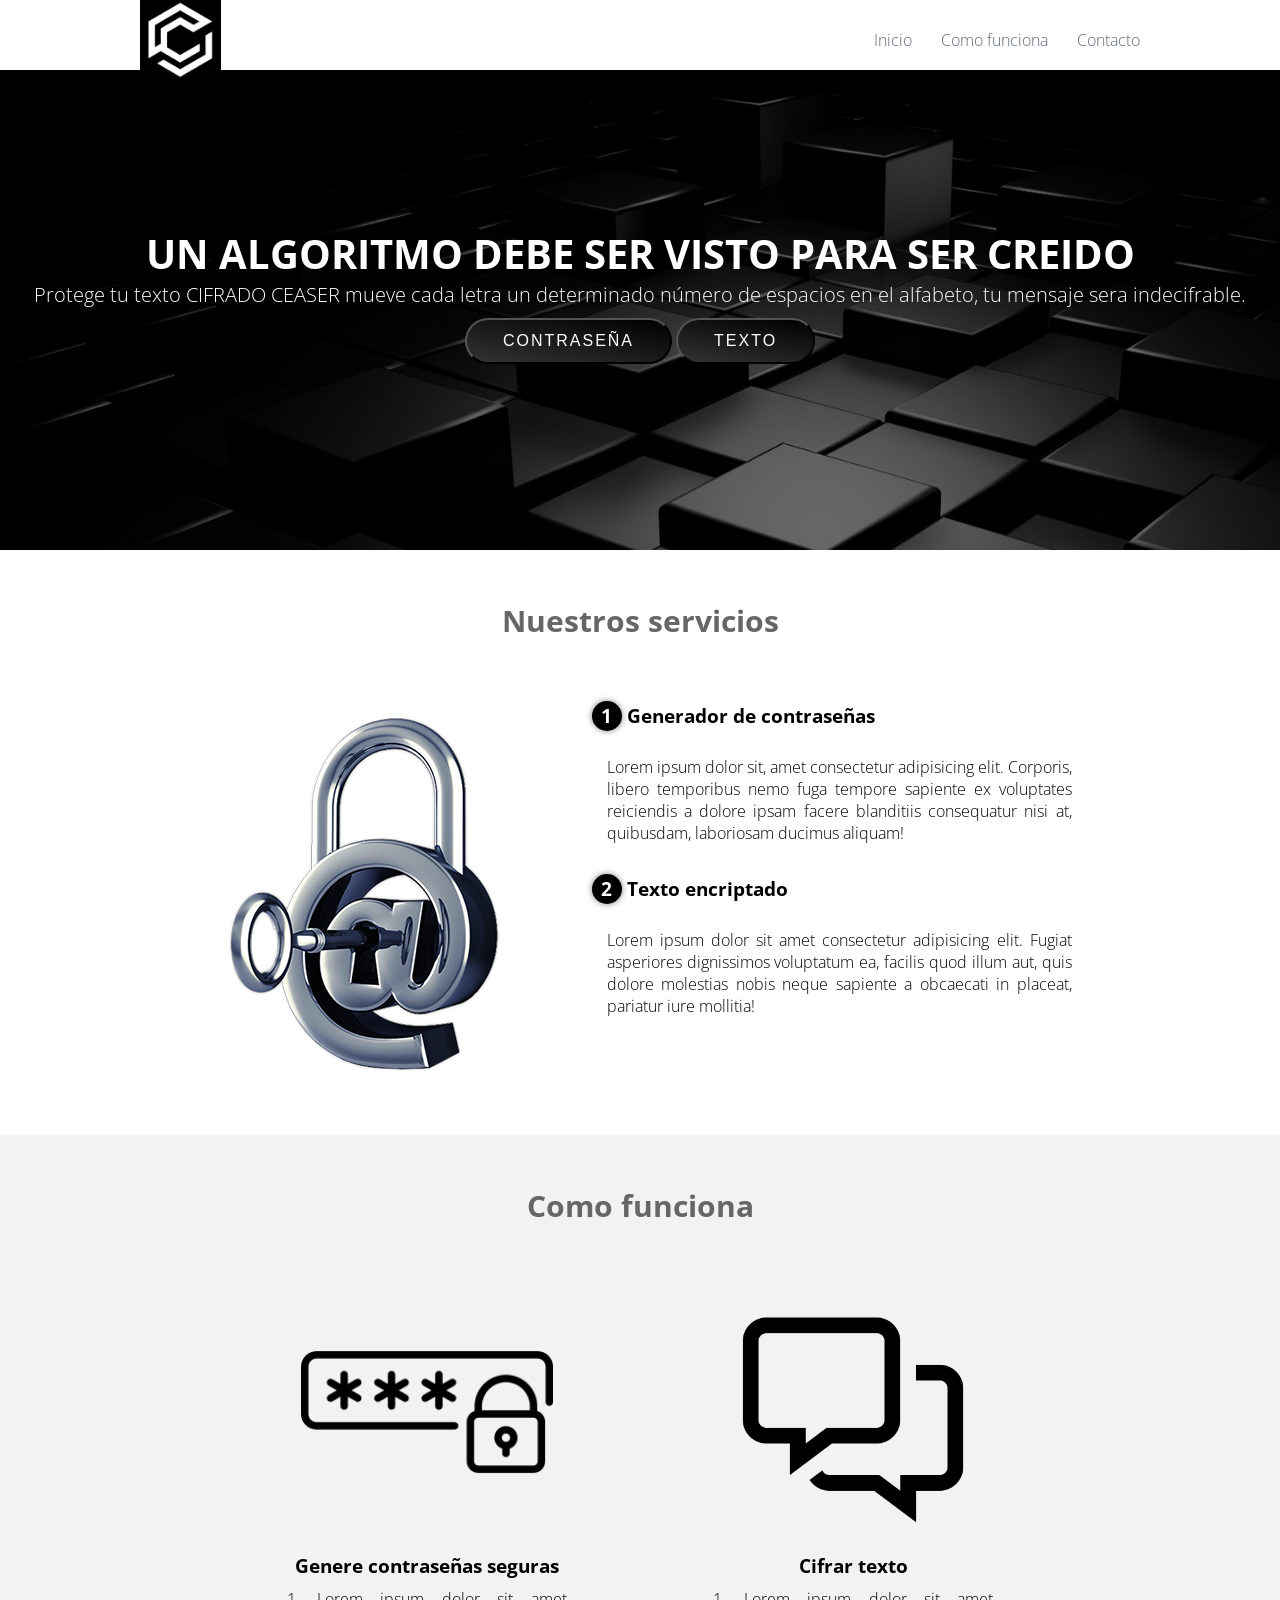
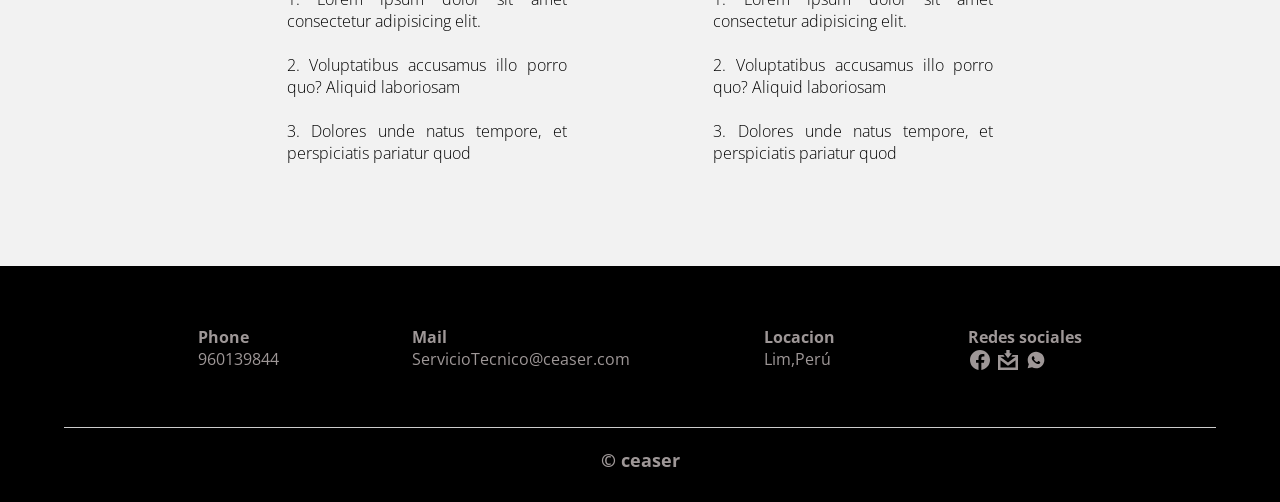
<file: src/index.html>
<!DOCTYPE html>
<html>
  <head>
    <meta charset="utf-8">
    <title>Ceaser</title>
    <link rel="stylesheet" href="style.css" />
    <link href="https://fonts.googleapis.com/css2?family=Open+Sans:ital,wght@0,300;1,300;1,400;1,700&display=swap" rel="stylesheet">
   <link rel="shortcut icon" href="images/c.jpg" type="images/x-icon">

  </head>
  <body>
    <header>
        <nav>
           <section class="contenedor nav">
             <div class="logo">
               <img src="images/c.jpg" alt="">
             </div>
             <div class="enlaces-header">
              <a href="#pagina1">Inicio</a>
                <a href="#comoFunciona">Como funciona</a>
                <a href="#contacto">Contacto</a>
             </div>
            </section>
       </nav>
       
      
       <section id="pagina1">
         <h1>UN ALGORITMO DEBE SER VISTO PARA SER CREIDO</h1>  
         <h2>Protege tu texto CIFRADO CEASER mueve cada letra un determinado número
          de espacios en el alfabeto, tu mensaje sera indecifrable.</h2>
          <div id="botones">
          <button type="button" id="start" class="b">Contraseña</button>
          <button type="button" id="start1" class="b">Texto</button>
        </div>
       </section>
      

       <div class="box">
       <section id="pagina2">
        <form>
        <div id="caja"> <label for="Name">Numero </label><input type="number" required="" id="desplazamiento" class="contenedor1"><br></div>
        <div id="caja1"> <textarea rows="1" cols="90" id="texto" class="contenedor1" placeholder="Ingrese su contraseña simple"></textarea> <br></div>
         <button type="button"  id="cifrar" class="c">cifrar</button>
        <button type="button"  id="descifrar" class="c">descifrar</button><br>
        <div id="caja2"><textarea rows="1" cols="90" id="textoRespuesta" class="contenedor1" placeholder="Nueva contraseña"></textarea> <br></div> 
        </form>
       <button id="volver" class="c">volver</button>
      </section>
    </div>

    <div class="box1">
      <section id="pagina3">
        <form>
          <div id="caja3"><label for="Name">Numero </label> <input type="number" required="" id="desplazamiento1" class="contenedor1"><br></div>
         <div id="caja4"><textarea rows="10" cols="90" id="texto1" class="contenedor1" placeholder="Ingrese su mensaje"></textarea> <br></div>
         <button type="button"  id="cifrar1" class="c">cifrar</button>
         <button type="button"  id="descifrar1" class="c">descifrar</button><br>
         <div id="caja5"><textarea rows="5" cols="90" id="textoRespuesta1" class="contenedor1" placeholder="Mensaje seguro"></textarea> <br></div>
       </form>
       <button id="volver1" class="c">volver</button>
      </section>
    </div>

   </header>
    
     <main>
      <section class="contenedor sobre-nosotros">
        <h2 class="titulo">Nuestros servicios</h2>
        <div class="contenedor-sobre-nosotros">
          <img src="images/lock.png" alt="" class="imagen-about-us">
          <div class="contenido-textos">
            <h3><span>1</span>Generador de contraseñas</h3>
            <p>Lorem ipsum dolor sit, amet consectetur adipisicing elit.
               Corporis, libero temporibus nemo fuga tempore sapiente ex voluptates 
               reiciendis a dolore ipsam facere blanditiis consequatur nisi at,
                quibusdam, laboriosam ducimus aliquam!</p>
            <h3><span>2</span>Texto encriptado</h3>
            <p>Lorem ipsum dolor sit amet consectetur adipisicing elit. 
              Fugiat asperiores dignissimos voluptatum ea, facilis quod illum
               aut, quis dolore molestias nobis neque sapiente a obcaecati in placeat, 
               pariatur iure mollitia!</p>
          </div>
        </div>
     </section>

     <section class="about-services" id="comoFunciona">
       <div class="contenedor">
         <h2 class="titulo">Como funciona</h2>
         <div class="servicio-cont">
           <div class="servicio-ind">
             <img src="images/contraseña.png" alt="">
             <h3>Genere contraseñas seguras</h3>
             <p>1. Lorem ipsum dolor sit amet consectetur adipisicing elit.</p><br>
             <p>2. Voluptatibus accusamus illo porro quo? Aliquid laboriosam </p><br>
             <p>3. Dolores unde natus tempore, et perspiciatis pariatur quod</p><br>
           </div>
           <div class="servicio-ind">
             <img src="images/mensaje.png" alt="">
             <h3>Cifrar texto</h3>
             <p>1. Lorem ipsum dolor sit amet consectetur adipisicing elit.</p><br>
             <p>2. Voluptatibus accusamus illo porro quo? Aliquid laboriosam </p><br>
             <p>3. Dolores unde natus tempore, et perspiciatis pariatur quod</p><br>
            </div>
          </div>
        </div>
     </section>
    </main>

    <footer>
      <div class="contenedor-footer" id="contacto">
        <div class="content-foo">
          <h4>Phone</h4>
          <p>960139844</p>
        </div>
        <div class="content-foo">
          <h4>Mail</h4>
          <p>ServicioTecnico@ceaser.com</p>
        </div>
        <div class="content-foo">
          <h4>Locacion</h4>
          <p>Lim,Perú</p>
        </div>
         <div class="content-foo">
          <h4>Redes sociales</h4>
          <div class="social-media">
            <svg xmlns="http://www.w3.org/2000/svg" x="0px" y="0px"
            width="24" height="24"
            viewBox="0 0 172 172"
            style=" fill:#000000;"><g fill="none" fill-rule="nonzero" stroke="none" stroke-width="1" stroke-linecap="butt" stroke-linejoin="miter" stroke-miterlimit="10" stroke-dasharray="" stroke-dashoffset="0" font-family="none" font-weight="none" font-size="none" text-anchor="none" style="mix-blend-mode: normal"><path d="M0,172v-172h172v172z" fill="none"></path><g fill="#9e9797"><path d="M86,0c-47.4935,0 -86,38.5065 -86,86c0,43.11467 31.76267,78.71867 73.143,84.93933v-62.14933h-21.27783v-22.60367h21.27783v-15.04283c0,-24.90417 12.13317,-35.83333 32.8305,-35.83333c9.9115,0 15.1575,0.73817 17.63717,1.06783v19.72983h-14.11833c-8.78633,0 -11.85367,8.33483 -11.85367,17.72317v12.35533h25.74983l-3.49017,22.60367h-22.25967v62.3285c41.97517,-5.69033 74.36133,-41.581 74.36133,-85.1185c0,-47.4935 -38.5065,-86 -86,-86z"></path></g></g></svg>
            <svg xmlns="http://www.w3.org/2000/svg" x="0px" y="0px"
            width="24" height="24"
            viewBox="0 0 172 172"
            style=" fill:#000000;"><g fill="none" fill-rule="nonzero" stroke="none" stroke-width="1" stroke-linecap="butt" stroke-linejoin="miter" stroke-miterlimit="10" stroke-dasharray="" stroke-dashoffset="0" font-family="none" font-weight="none" font-size="none" text-anchor="none" style="mix-blend-mode: normal"><path d="M0,172v-172h172v172z" fill="none"></path><g fill="#9e9797"><path d="M71.66667,0v28.66667h-17.91667l32.25,43l32.25,-43h-17.91667v-28.66667zM0,43v129h172v-129h-45.91146l-11.42187,14.33333h35.83333v2.91146l-64.5,47.92708l-64.5,-47.92708v-2.91146h35.83333l-11.42187,-14.33333zM21.5,87.11979l58.00521,43.44792l6.49479,4.70313l6.49479,-4.70312l58.00521,-43.44792v63.38021h-129z"></path></g></g></svg>
            <svg xmlns="http://www.w3.org/2000/svg" x="0px" y="0px"
            width="24" height="24"
            viewBox="0 0 172 172"
            style=" fill:#000000;"><g fill="none" fill-rule="nonzero" stroke="none" stroke-width="1" stroke-linecap="butt" stroke-linejoin="miter" stroke-miterlimit="10" stroke-dasharray="" stroke-dashoffset="0" font-family="none" font-weight="none" font-size="none" text-anchor="none" style="mix-blend-mode: normal"><path d="M0,172v-172h172v172z" fill="none"></path><g fill="#9e9797"><path d="M136.7185,35.31733c-13.51633,-13.5235 -31.49033,-20.97683 -50.63967,-20.984c-39.45967,0 -71.5735,32.0995 -71.58783,71.55917c-0.00717,12.61333 3.2895,24.92567 9.55317,35.776l-9.71083,35.99817l37.50317,-8.86517c10.45617,5.70467 22.22383,8.7075 34.2065,8.71467h0.02867c39.4525,0 71.56633,-32.10667 71.58783,-71.55917c0.01433,-19.12783 -7.42467,-37.109 -20.941,-50.63967zM121.10233,111.47033c-1.49067,4.17817 -8.7935,8.20583 -12.07583,8.49967c-3.28233,0.301 -6.35683,1.4835 -21.46417,-4.472c-18.18183,-7.16667 -29.66283,-25.80717 -30.5515,-26.99683c-0.89583,-1.19683 -7.30283,-9.6965 -7.30283,-18.49717c0,-8.80067 4.6225,-13.12933 6.26367,-14.91383c1.64117,-1.79167 3.57617,-2.236 4.773,-2.236c1.18967,0 2.3865,0 3.42567,0.043c1.27567,0.05017 2.6875,0.11467 4.02767,3.08883c1.591,3.54033 5.06683,12.384 5.51117,13.27983c0.44433,0.89583 0.74533,1.94217 0.1505,3.13183c-0.59483,1.18967 -0.89583,1.935 -1.7845,2.98133c-0.89583,1.04633 -1.87767,2.32917 -2.68033,3.13183c-0.89583,0.88867 -1.8275,1.86333 -0.78833,3.64783c1.04633,1.79167 4.62967,7.64683 9.94733,12.384c6.837,6.09167 12.59183,7.9765 14.3835,8.8795c1.79167,0.89583 2.83083,0.74533 3.87717,-0.4515c1.04633,-1.18967 4.472,-5.21733 5.66167,-7.009c1.18967,-1.79167 2.3865,-1.49067 4.02767,-0.89583c1.64117,0.59483 10.43467,4.9235 12.21917,5.81933c1.79167,0.89583 2.98133,1.34017 3.42567,2.0855c0.44433,0.73817 0.44433,4.3215 -1.04633,8.49967z"></path></g></g></svg>
          </div>
        </div>
      </div>
      <h2 class="titulo-final">&copy; ceaser</h2>
    </footer>
    
    <script src="index.js" type="module"></script>
  </body>
</html>
</file>
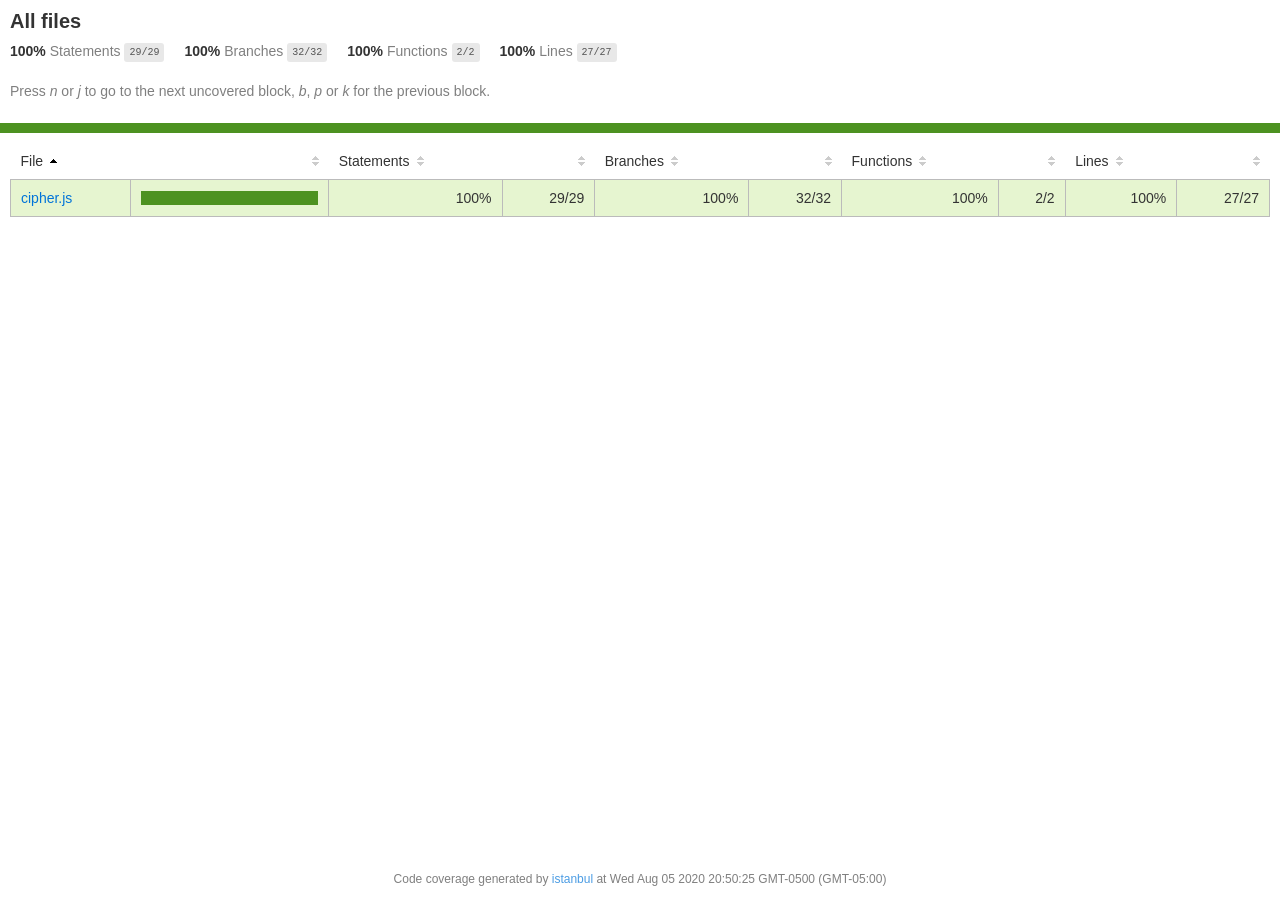
<file: coverage/lcov-report/index.html>
<!doctype html>
<html lang="en">

<head>
    <title>Code coverage report for All files</title>
    <meta charset="utf-8" />
    <link rel="stylesheet" href="prettify.css" />
    <link rel="stylesheet" href="base.css" />
    <meta name="viewport" content="width=device-width, initial-scale=1">
    <style type='text/css'>
        .coverage-summary .sorter {
            background-image: url(sort-arrow-sprite.png);
        }
    </style>
</head>
    
<body>
<div class='wrapper'>
    <div class='pad1'>
        <h1>All files</h1>
        <div class='clearfix'>
            
            <div class='fl pad1y space-right2'>
                <span class="strong">100% </span>
                <span class="quiet">Statements</span>
                <span class='fraction'>29/29</span>
            </div>
        
            
            <div class='fl pad1y space-right2'>
                <span class="strong">100% </span>
                <span class="quiet">Branches</span>
                <span class='fraction'>32/32</span>
            </div>
        
            
            <div class='fl pad1y space-right2'>
                <span class="strong">100% </span>
                <span class="quiet">Functions</span>
                <span class='fraction'>2/2</span>
            </div>
        
            
            <div class='fl pad1y space-right2'>
                <span class="strong">100% </span>
                <span class="quiet">Lines</span>
                <span class='fraction'>27/27</span>
            </div>
        
            
        </div>
        <p class="quiet">
            Press <em>n</em> or <em>j</em> to go to the next uncovered block, <em>b</em>, <em>p</em> or <em>k</em> for the previous block.
        </p>
    </div>
    <div class='status-line high'></div>
    <div class="pad1">
<table class="coverage-summary">
<thead>
<tr>
   <th data-col="file" data-fmt="html" data-html="true" class="file">File</th>
   <th data-col="pic" data-type="number" data-fmt="html" data-html="true" class="pic"></th>
   <th data-col="statements" data-type="number" data-fmt="pct" class="pct">Statements</th>
   <th data-col="statements_raw" data-type="number" data-fmt="html" class="abs"></th>
   <th data-col="branches" data-type="number" data-fmt="pct" class="pct">Branches</th>
   <th data-col="branches_raw" data-type="number" data-fmt="html" class="abs"></th>
   <th data-col="functions" data-type="number" data-fmt="pct" class="pct">Functions</th>
   <th data-col="functions_raw" data-type="number" data-fmt="html" class="abs"></th>
   <th data-col="lines" data-type="number" data-fmt="pct" class="pct">Lines</th>
   <th data-col="lines_raw" data-type="number" data-fmt="html" class="abs"></th>
</tr>
</thead>
<tbody><tr>
	<td class="file high" data-value="cipher.js"><a href="cipher.js.html">cipher.js</a></td>
	<td data-value="100" class="pic high">
	<div class="chart"><div class="cover-fill cover-full" style="width: 100%"></div><div class="cover-empty" style="width: 0%"></div></div>
	</td>
	<td data-value="100" class="pct high">100%</td>
	<td data-value="29" class="abs high">29/29</td>
	<td data-value="100" class="pct high">100%</td>
	<td data-value="32" class="abs high">32/32</td>
	<td data-value="100" class="pct high">100%</td>
	<td data-value="2" class="abs high">2/2</td>
	<td data-value="100" class="pct high">100%</td>
	<td data-value="27" class="abs high">27/27</td>
	</tr>

</tbody>
</table>
</div>
                <div class='push'></div><!-- for sticky footer -->
            </div><!-- /wrapper -->
            <div class='footer quiet pad2 space-top1 center small'>
                Code coverage generated by
                <a href="https://istanbul.js.org/" target="_blank">istanbul</a>
                at Wed Aug 05 2020 20:50:25 GMT-0500 (GMT-05:00)
            </div>
        </div>
        <script src="prettify.js"></script>
        <script>
            window.onload = function () {
                prettyPrint();
            };
        </script>
        <script src="sorter.js"></script>
        <script src="block-navigation.js"></script>
    </body>
</html>
</file>
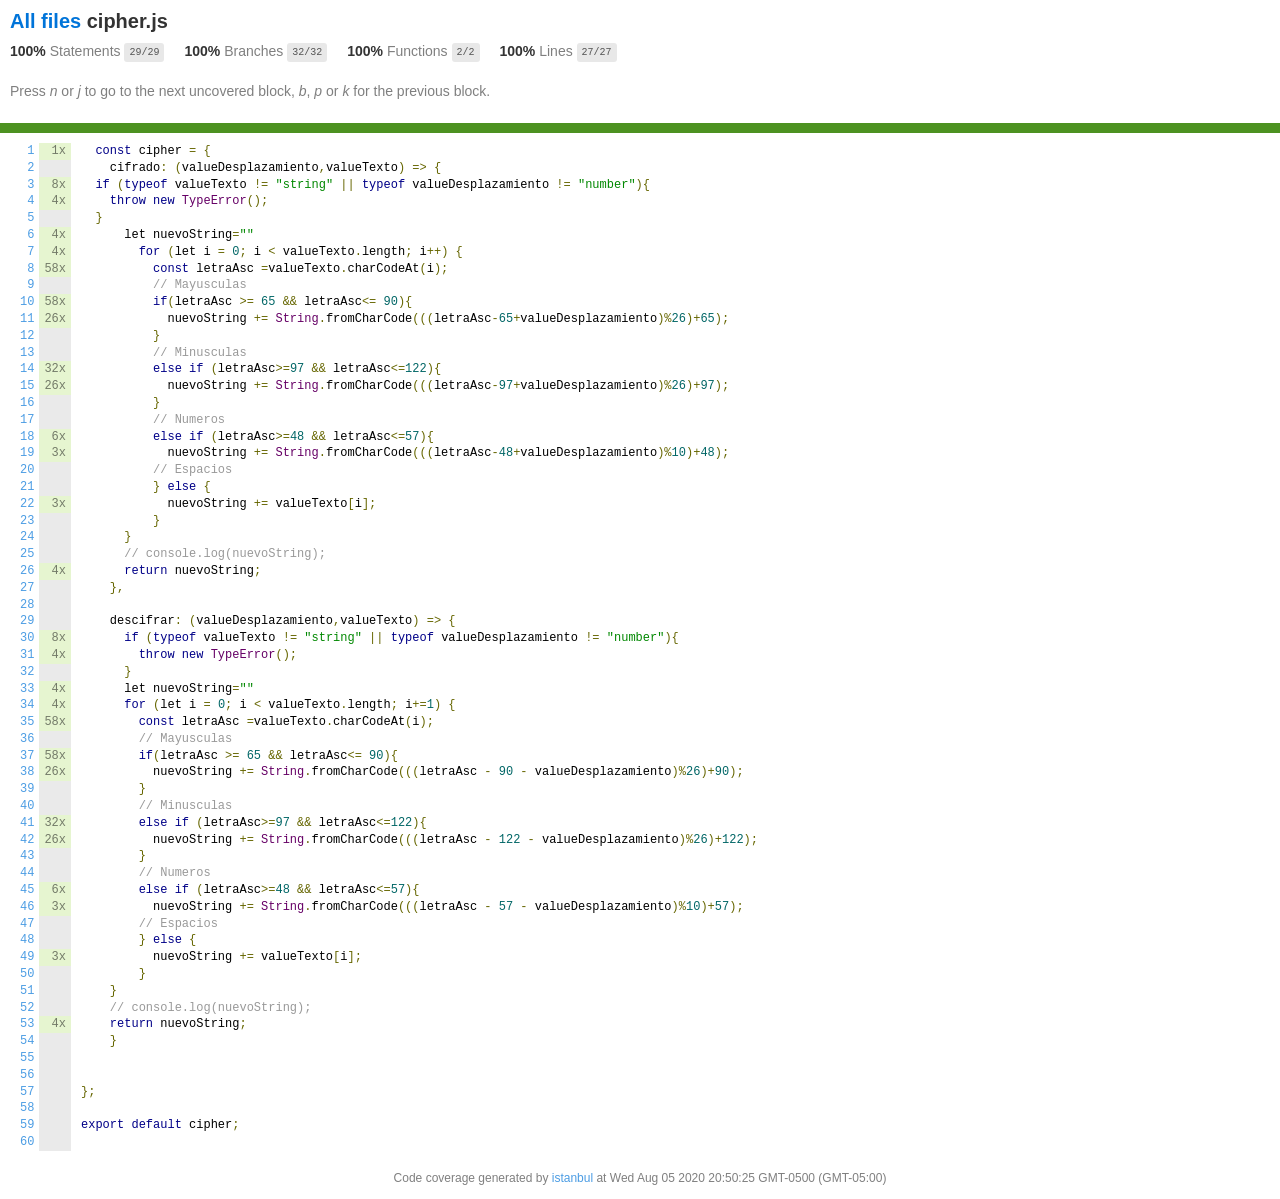
<file: coverage/lcov-report/cipher.js.html>
<!doctype html>
<html lang="en">

<head>
    <title>Code coverage report for cipher.js</title>
    <meta charset="utf-8" />
    <link rel="stylesheet" href="prettify.css" />
    <link rel="stylesheet" href="base.css" />
    <meta name="viewport" content="width=device-width, initial-scale=1">
    <style type='text/css'>
        .coverage-summary .sorter {
            background-image: url(sort-arrow-sprite.png);
        }
    </style>
</head>
    
<body>
<div class='wrapper'>
    <div class='pad1'>
        <h1><a href="index.html">All files</a> cipher.js</h1>
        <div class='clearfix'>
            
            <div class='fl pad1y space-right2'>
                <span class="strong">100% </span>
                <span class="quiet">Statements</span>
                <span class='fraction'>29/29</span>
            </div>
        
            
            <div class='fl pad1y space-right2'>
                <span class="strong">100% </span>
                <span class="quiet">Branches</span>
                <span class='fraction'>32/32</span>
            </div>
        
            
            <div class='fl pad1y space-right2'>
                <span class="strong">100% </span>
                <span class="quiet">Functions</span>
                <span class='fraction'>2/2</span>
            </div>
        
            
            <div class='fl pad1y space-right2'>
                <span class="strong">100% </span>
                <span class="quiet">Lines</span>
                <span class='fraction'>27/27</span>
            </div>
        
            
        </div>
        <p class="quiet">
            Press <em>n</em> or <em>j</em> to go to the next uncovered block, <em>b</em>, <em>p</em> or <em>k</em> for the previous block.
        </p>
    </div>
    <div class='status-line high'></div>
    <pre><table class="coverage">
<tr><td class="line-count quiet"><a name='L1'></a><a href='#L1'>1</a>
<a name='L2'></a><a href='#L2'>2</a>
<a name='L3'></a><a href='#L3'>3</a>
<a name='L4'></a><a href='#L4'>4</a>
<a name='L5'></a><a href='#L5'>5</a>
<a name='L6'></a><a href='#L6'>6</a>
<a name='L7'></a><a href='#L7'>7</a>
<a name='L8'></a><a href='#L8'>8</a>
<a name='L9'></a><a href='#L9'>9</a>
<a name='L10'></a><a href='#L10'>10</a>
<a name='L11'></a><a href='#L11'>11</a>
<a name='L12'></a><a href='#L12'>12</a>
<a name='L13'></a><a href='#L13'>13</a>
<a name='L14'></a><a href='#L14'>14</a>
<a name='L15'></a><a href='#L15'>15</a>
<a name='L16'></a><a href='#L16'>16</a>
<a name='L17'></a><a href='#L17'>17</a>
<a name='L18'></a><a href='#L18'>18</a>
<a name='L19'></a><a href='#L19'>19</a>
<a name='L20'></a><a href='#L20'>20</a>
<a name='L21'></a><a href='#L21'>21</a>
<a name='L22'></a><a href='#L22'>22</a>
<a name='L23'></a><a href='#L23'>23</a>
<a name='L24'></a><a href='#L24'>24</a>
<a name='L25'></a><a href='#L25'>25</a>
<a name='L26'></a><a href='#L26'>26</a>
<a name='L27'></a><a href='#L27'>27</a>
<a name='L28'></a><a href='#L28'>28</a>
<a name='L29'></a><a href='#L29'>29</a>
<a name='L30'></a><a href='#L30'>30</a>
<a name='L31'></a><a href='#L31'>31</a>
<a name='L32'></a><a href='#L32'>32</a>
<a name='L33'></a><a href='#L33'>33</a>
<a name='L34'></a><a href='#L34'>34</a>
<a name='L35'></a><a href='#L35'>35</a>
<a name='L36'></a><a href='#L36'>36</a>
<a name='L37'></a><a href='#L37'>37</a>
<a name='L38'></a><a href='#L38'>38</a>
<a name='L39'></a><a href='#L39'>39</a>
<a name='L40'></a><a href='#L40'>40</a>
<a name='L41'></a><a href='#L41'>41</a>
<a name='L42'></a><a href='#L42'>42</a>
<a name='L43'></a><a href='#L43'>43</a>
<a name='L44'></a><a href='#L44'>44</a>
<a name='L45'></a><a href='#L45'>45</a>
<a name='L46'></a><a href='#L46'>46</a>
<a name='L47'></a><a href='#L47'>47</a>
<a name='L48'></a><a href='#L48'>48</a>
<a name='L49'></a><a href='#L49'>49</a>
<a name='L50'></a><a href='#L50'>50</a>
<a name='L51'></a><a href='#L51'>51</a>
<a name='L52'></a><a href='#L52'>52</a>
<a name='L53'></a><a href='#L53'>53</a>
<a name='L54'></a><a href='#L54'>54</a>
<a name='L55'></a><a href='#L55'>55</a>
<a name='L56'></a><a href='#L56'>56</a>
<a name='L57'></a><a href='#L57'>57</a>
<a name='L58'></a><a href='#L58'>58</a>
<a name='L59'></a><a href='#L59'>59</a>
<a name='L60'></a><a href='#L60'>60</a></td><td class="line-coverage quiet"><span class="cline-any cline-yes">1x</span>
<span class="cline-any cline-neutral">&nbsp;</span>
<span class="cline-any cline-yes">8x</span>
<span class="cline-any cline-yes">4x</span>
<span class="cline-any cline-neutral">&nbsp;</span>
<span class="cline-any cline-yes">4x</span>
<span class="cline-any cline-yes">4x</span>
<span class="cline-any cline-yes">58x</span>
<span class="cline-any cline-neutral">&nbsp;</span>
<span class="cline-any cline-yes">58x</span>
<span class="cline-any cline-yes">26x</span>
<span class="cline-any cline-neutral">&nbsp;</span>
<span class="cline-any cline-neutral">&nbsp;</span>
<span class="cline-any cline-yes">32x</span>
<span class="cline-any cline-yes">26x</span>
<span class="cline-any cline-neutral">&nbsp;</span>
<span class="cline-any cline-neutral">&nbsp;</span>
<span class="cline-any cline-yes">6x</span>
<span class="cline-any cline-yes">3x</span>
<span class="cline-any cline-neutral">&nbsp;</span>
<span class="cline-any cline-neutral">&nbsp;</span>
<span class="cline-any cline-yes">3x</span>
<span class="cline-any cline-neutral">&nbsp;</span>
<span class="cline-any cline-neutral">&nbsp;</span>
<span class="cline-any cline-neutral">&nbsp;</span>
<span class="cline-any cline-yes">4x</span>
<span class="cline-any cline-neutral">&nbsp;</span>
<span class="cline-any cline-neutral">&nbsp;</span>
<span class="cline-any cline-neutral">&nbsp;</span>
<span class="cline-any cline-yes">8x</span>
<span class="cline-any cline-yes">4x</span>
<span class="cline-any cline-neutral">&nbsp;</span>
<span class="cline-any cline-yes">4x</span>
<span class="cline-any cline-yes">4x</span>
<span class="cline-any cline-yes">58x</span>
<span class="cline-any cline-neutral">&nbsp;</span>
<span class="cline-any cline-yes">58x</span>
<span class="cline-any cline-yes">26x</span>
<span class="cline-any cline-neutral">&nbsp;</span>
<span class="cline-any cline-neutral">&nbsp;</span>
<span class="cline-any cline-yes">32x</span>
<span class="cline-any cline-yes">26x</span>
<span class="cline-any cline-neutral">&nbsp;</span>
<span class="cline-any cline-neutral">&nbsp;</span>
<span class="cline-any cline-yes">6x</span>
<span class="cline-any cline-yes">3x</span>
<span class="cline-any cline-neutral">&nbsp;</span>
<span class="cline-any cline-neutral">&nbsp;</span>
<span class="cline-any cline-yes">3x</span>
<span class="cline-any cline-neutral">&nbsp;</span>
<span class="cline-any cline-neutral">&nbsp;</span>
<span class="cline-any cline-neutral">&nbsp;</span>
<span class="cline-any cline-yes">4x</span>
<span class="cline-any cline-neutral">&nbsp;</span>
<span class="cline-any cline-neutral">&nbsp;</span>
<span class="cline-any cline-neutral">&nbsp;</span>
<span class="cline-any cline-neutral">&nbsp;</span>
<span class="cline-any cline-neutral">&nbsp;</span>
<span class="cline-any cline-neutral">&nbsp;</span>
<span class="cline-any cline-neutral">&nbsp;</span></td><td class="text"><pre class="prettyprint lang-js">  const cipher = {
    cifrado: (valueDesplazamiento,valueTexto) =&gt; {
  if (typeof valueTexto != "string" || typeof valueDesplazamiento != "number"){
    throw new TypeError();
  }
      let nuevoString=""
        for (let i = 0; i &lt; valueTexto.length; i++) {
          const letraAsc =valueTexto.charCodeAt(i);
          // Mayusculas
          if(letraAsc &gt;= 65 &amp;&amp; letraAsc&lt;= 90){
            nuevoString += String.fromCharCode(((letraAsc-65+valueDesplazamiento)%26)+65);
          } 
          // Minusculas
          else if (letraAsc&gt;=97 &amp;&amp; letraAsc&lt;=122){
            nuevoString += String.fromCharCode(((letraAsc-97+valueDesplazamiento)%26)+97);
          }
          // Numeros
          else if (letraAsc&gt;=48 &amp;&amp; letraAsc&lt;=57){
            nuevoString += String.fromCharCode(((letraAsc-48+valueDesplazamiento)%10)+48);
          // Espacios
          } else {
            nuevoString += valueTexto[i];
          }
      }
      // console.log(nuevoString);
      return nuevoString;
    },
 
    descifrar: (valueDesplazamiento,valueTexto) =&gt; {
      if (typeof valueTexto != "string" || typeof valueDesplazamiento != "number"){
        throw new TypeError();
      }
      let nuevoString=""
      for (let i = 0; i &lt; valueTexto.length; i+=1) {
        const letraAsc =valueTexto.charCodeAt(i);
        // Mayusculas
        if(letraAsc &gt;= 65 &amp;&amp; letraAsc&lt;= 90){
          nuevoString += String.fromCharCode(((letraAsc - 90 - valueDesplazamiento)%26)+90);
        } 
        // Minusculas
        else if (letraAsc&gt;=97 &amp;&amp; letraAsc&lt;=122){
          nuevoString += String.fromCharCode(((letraAsc - 122 - valueDesplazamiento)%26)+122);
        }
        // Numeros
        else if (letraAsc&gt;=48 &amp;&amp; letraAsc&lt;=57){
          nuevoString += String.fromCharCode(((letraAsc - 57 - valueDesplazamiento)%10)+57);
        // Espacios
        } else {
          nuevoString += valueTexto[i];
        }
    }
    // console.log(nuevoString);
    return nuevoString;
    }
&nbsp;
&nbsp;
};
&nbsp;
export default cipher;
&nbsp;</pre></td></tr></table></pre>

                <div class='push'></div><!-- for sticky footer -->
            </div><!-- /wrapper -->
            <div class='footer quiet pad2 space-top1 center small'>
                Code coverage generated by
                <a href="https://istanbul.js.org/" target="_blank">istanbul</a>
                at Wed Aug 05 2020 20:50:25 GMT-0500 (GMT-05:00)
            </div>
        </div>
        <script src="prettify.js"></script>
        <script>
            window.onload = function () {
                prettyPrint();
            };
        </script>
        <script src="sorter.js"></script>
        <script src="block-navigation.js"></script>
    </body>
</html>
</file>
<file: src/style.css>
/* transiciones */

 #vent{
     display: none;
 }

 #pagina2{
     display: none; 
 }

 #pagina3{
     display: none;
 }

 *{
     margin: 0;
     padding: 0;
     box-sizing: border-box;
 }

 body{
     font-family: "open sans";
 }



 .contenedor{
     padding: 50px 0;
     width: 90%;
     max-width: 1000px;
     margin: auto;
     overflow: hidden;
 }

 /* pasos */
 .titulo{
     color: #666666;
     font-size: 30px;
     text-align: center;
     margin-bottom: 60px;
 }

 /* header (fondo) */

 header{
     width: 100%;
     height: 550px;
     background: url(images/fondo.jpg);
     background-attachment: fixed;
     background-size: cover;
     position: relative;
 }


 nav{
     width: 100%;
     height: 70px;
     background: #fff;
     border-bottom: 1px solid transparent;
     box-shadow: 1px 1px 10px 0 rgba(0, 0, 0, .2);
     position: fixed;
     top: 0;
     z-index: 100;
 }

.nav{
    display: flex;
    justify-content: space-between;
    height: 60px;
    width: 100%;
    align-items: center;
    padding-top: 40px;
}

 .nav .logo{
     height: 80px;
 }

 .nav .logo img{
    height: 100%;
    vertical-align: top;
 }

 .enlaces-header{
     font-weight: 300;
 }

 .nav .enlaces-header a{
     color: #5d6678;
     text-decoration: none;
     margin-left: 25px;
 }

/* botones */

.b{
    position: relative;
    display: inline-block;
    padding: 12px 36px;
    margin: 10px 0;
    color: #fff;
    text-decoration: none;
    text-transform: uppercase;
    font-size: 16px;
    letter-spacing: 2px;
    border-radius: 40px;
    background: linear-gradient(10deg,#333333,#000000);
    transition: 0.3s;
}

.b:hover{
    color: #333333;
}

/* bienvenida */

#pagina1  {
    display: flex;
    height: 600px;
    width: 100%;
    align-items: center;
    justify-content: center;
    flex-direction: column; 
    text-align: center; 
    
}

#pagina1 h1 {
    font-size: 40px;
    color: #fff;
}

/* contraseña */
.box{
    display: flex;
    flex-direction: row;
    flex-wrap: wrap;

    justify-content: center;
    align-items: center;
}

/* texto */

.box1{
    display: flex;
    flex-direction: row;
    flex-wrap: wrap;

    justify-content: center;
    align-items: center;
}


form{
    margin-top: 100px;
}



/* mensajeria */
#pagina1 h2{
    font-size: 20px;
    font-weight: 300;
    color: #fff;
    flex-direction: column;
}



.c{
    position: relative;
    display: inline-block;
    padding: 6px 22px;
    margin: 3px 0;
    color: #fff;
    text-decoration: none;
    text-transform: uppercase;
    font-size: 12px;
    letter-spacing: 2px;
    border-radius: 40px;
    background: linear-gradient(10deg,#333333,#000000);
    transition: 0.3s;
}
.c:hover{
    color: #333333;
    
}
/* textarea */
.contenedor1{
    background-color: #f2f2f2;
    padding: 3px;
}

#caja {
    padding: 8px;
}

#caja1 {
    padding: 8px;
}

#caja2 {
    padding: 8px;
}
#caja3 {
    padding: 8px;
}
#caja4 {
    padding: 8px;
}
#caja5 {
    padding: 8px;
}

/* about us */
.contenedor-sobre-nosotros{
    display: flex;
    justify-content: space-evenly;
}

.image-about-us{
    width: 48%;
}

.sobre-nosotros .contenido-textos{
    width: 48%;
}


.contenido-textos h3{
    margin-bottom: 25px;
}

.contenido-textos h3 span{
    background: black;
    color: #fff;
    border-radius: 50%;
    display: inline-block;
    text-align: center;
    width: 30px;
    height: 30px;
    padding: 2px;
    box-shadow: 0 0 6px 0 rgba(0, 0, 0, .5);
    margin-right: 5px;
}

.contenido-textos p{
    padding: 0px 0px 30px 15px;
    font-weight: 300;
    text-align: justify;
}

/* our team */

.about-services{
    background: #f2f2f2;
    padding-bottom: 30px;
}

.servicio-cont{
    display: flex;
    justify-content: space-evenly;
    align-items: center;
}
.servicio-ind{
    width: 28%;
    text-align: center;
}

.servicio-ind img{
    width: 90%;
}

.servicio-ind h3{
    margin: 10px 0;
}

.servicio-ind p{
    font-weight: 300;
    text-align: justify;
}

/* contacto */

footer{
    background: black;
    padding: 60px 0 30px 0;
    margin: auto;
    overflow: hidden;
}

.contenedor-footer{
    display: flex;
    width: 90%;
    justify-content: space-evenly;
    margin: auto;
    padding-bottom: 50px;
    border-bottom: 1px solid #cccccc;
    color: #9e9797;
}

.contenedor-foo{
    text-align: center;
}

.contenedor-foo h4{
    color: #fff;
    border-bottom: 3px solid #fff;
    padding-bottom: 5px;
    margin-bottom: 10px;
}

.contenedor-foo p{
    color: #fff;
}

.titulo-final{
    text-align: center;
    font-size: 18px;
    margin: 20px 0 0 0;
    color: #9e9797;
} 


label{
    color: #fff;
}

svg{
    padding: 2px;
}
</file>
<file: coverage/lcov-report/prettify.css>
.pln{color:#000}@media screen{.str{color:#080}.kwd{color:#008}.com{color:#800}.typ{color:#606}.lit{color:#066}.pun,.opn,.clo{color:#660}.tag{color:#008}.atn{color:#606}.atv{color:#080}.dec,.var{color:#606}.fun{color:red}}@media print,projection{.str{color:#060}.kwd{color:#006;font-weight:bold}.com{color:#600;font-style:italic}.typ{color:#404;font-weight:bold}.lit{color:#044}.pun,.opn,.clo{color:#440}.tag{color:#006;font-weight:bold}.atn{color:#404}.atv{color:#060}}pre.prettyprint{padding:2px;border:1px solid #888}ol.linenums{margin-top:0;margin-bottom:0}li.L0,li.L1,li.L2,li.L3,li.L5,li.L6,li.L7,li.L8{list-style-type:none}li.L1,li.L3,li.L5,li.L7,li.L9{background:#eee}
</file>
<file: coverage/lcov-report/base.css>
body, html {
  margin:0; padding: 0;
  height: 100%;
}
body {
    font-family: Helvetica Neue, Helvetica, Arial;
    font-size: 14px;
    color:#333;
}
.small { font-size: 12px; }
*, *:after, *:before {
  -webkit-box-sizing:border-box;
     -moz-box-sizing:border-box;
          box-sizing:border-box;
  }
h1 { font-size: 20px; margin: 0;}
h2 { font-size: 14px; }
pre {
    font: 12px/1.4 Consolas, "Liberation Mono", Menlo, Courier, monospace;
    margin: 0;
    padding: 0;
    -moz-tab-size: 2;
    -o-tab-size:  2;
    tab-size: 2;
}
a { color:#0074D9; text-decoration:none; }
a:hover { text-decoration:underline; }
.strong { font-weight: bold; }
.space-top1 { padding: 10px 0 0 0; }
.pad2y { padding: 20px 0; }
.pad1y { padding: 10px 0; }
.pad2x { padding: 0 20px; }
.pad2 { padding: 20px; }
.pad1 { padding: 10px; }
.space-left2 { padding-left:55px; }
.space-right2 { padding-right:20px; }
.center { text-align:center; }
.clearfix { display:block; }
.clearfix:after {
  content:'';
  display:block;
  height:0;
  clear:both;
  visibility:hidden;
  }
.fl { float: left; }
@media only screen and (max-width:640px) {
  .col3 { width:100%; max-width:100%; }
  .hide-mobile { display:none!important; }
}

.quiet {
  color: #7f7f7f;
  color: rgba(0,0,0,0.5);
}
.quiet a { opacity: 0.7; }

.fraction {
  font-family: Consolas, 'Liberation Mono', Menlo, Courier, monospace;
  font-size: 10px;
  color: #555;
  background: #E8E8E8;
  padding: 4px 5px;
  border-radius: 3px;
  vertical-align: middle;
}

div.path a:link, div.path a:visited { color: #333; }
table.coverage {
  border-collapse: collapse;
  margin: 10px 0 0 0;
  padding: 0;
}

table.coverage td {
  margin: 0;
  padding: 0;
  vertical-align: top;
}
table.coverage td.line-count {
    text-align: right;
    padding: 0 5px 0 20px;
}
table.coverage td.line-coverage {
    text-align: right;
    padding-right: 10px;
    min-width:20px;
}

table.coverage td span.cline-any {
    display: inline-block;
    padding: 0 5px;
    width: 100%;
}
.missing-if-branch {
    display: inline-block;
    margin-right: 5px;
    border-radius: 3px;
    position: relative;
    padding: 0 4px;
    background: #333;
    color: yellow;
}

.skip-if-branch {
    display: none;
    margin-right: 10px;
    position: relative;
    padding: 0 4px;
    background: #ccc;
    color: white;
}
.missing-if-branch .typ, .skip-if-branch .typ {
    color: inherit !important;
}
.coverage-summary {
  border-collapse: collapse;
  width: 100%;
}
.coverage-summary tr { border-bottom: 1px solid #bbb; }
.keyline-all { border: 1px solid #ddd; }
.coverage-summary td, .coverage-summary th { padding: 10px; }
.coverage-summary tbody { border: 1px solid #bbb; }
.coverage-summary td { border-right: 1px solid #bbb; }
.coverage-summary td:last-child { border-right: none; }
.coverage-summary th {
  text-align: left;
  font-weight: normal;
  white-space: nowrap;
}
.coverage-summary th.file { border-right: none !important; }
.coverage-summary th.pct { }
.coverage-summary th.pic,
.coverage-summary th.abs,
.coverage-summary td.pct,
.coverage-summary td.abs { text-align: right; }
.coverage-summary td.file { white-space: nowrap;  }
.coverage-summary td.pic { min-width: 120px !important;  }
.coverage-summary tfoot td { }

.coverage-summary .sorter {
    height: 10px;
    width: 7px;
    display: inline-block;
    margin-left: 0.5em;
    background: url(sort-arrow-sprite.png) no-repeat scroll 0 0 transparent;
}
.coverage-summary .sorted .sorter {
    background-position: 0 -20px;
}
.coverage-summary .sorted-desc .sorter {
    background-position: 0 -10px;
}
.status-line {  height: 10px; }
/* yellow */
.cbranch-no { background: yellow !important; color: #111; }
/* dark red */
.red.solid, .status-line.low, .low .cover-fill { background:#C21F39 }
.low .chart { border:1px solid #C21F39 }
.highlighted,
.highlighted .cstat-no, .highlighted .fstat-no, .highlighted .cbranch-no{
  background: #C21F39 !important;
}
/* medium red */
.cstat-no, .fstat-no, .cbranch-no, .cbranch-no { background:#F6C6CE }
/* light red */
.low, .cline-no { background:#FCE1E5 }
/* light green */
.high, .cline-yes { background:rgb(230,245,208) }
/* medium green */
.cstat-yes { background:rgb(161,215,106) }
/* dark green */
.status-line.high, .high .cover-fill { background:rgb(77,146,33) }
.high .chart { border:1px solid rgb(77,146,33) }
/* dark yellow (gold) */
.status-line.medium, .medium .cover-fill { background: #f9cd0b; }
.medium .chart { border:1px solid #f9cd0b; }
/* light yellow */
.medium { background: #fff4c2; }

.cstat-skip { background: #ddd; color: #111; }
.fstat-skip { background: #ddd; color: #111 !important; }
.cbranch-skip { background: #ddd !important; color: #111; }

span.cline-neutral { background: #eaeaea; }

.coverage-summary td.empty {
    opacity: .5;
    padding-top: 4px;
    padding-bottom: 4px;
    line-height: 1;
    color: #888;
}

.cover-fill, .cover-empty {
  display:inline-block;
  height: 12px;
}
.chart {
  line-height: 0;
}
.cover-empty {
    background: white;
}
.cover-full {
    border-right: none !important;
}
pre.prettyprint {
    border: none !important;
    padding: 0 !important;
    margin: 0 !important;
}
.com { color: #999 !important; }
.ignore-none { color: #999; font-weight: normal; }

.wrapper {
  min-height: 100%;
  height: auto !important;
  height: 100%;
  margin: 0 auto -48px;
}
.footer, .push {
  height: 48px;
}
</file>
